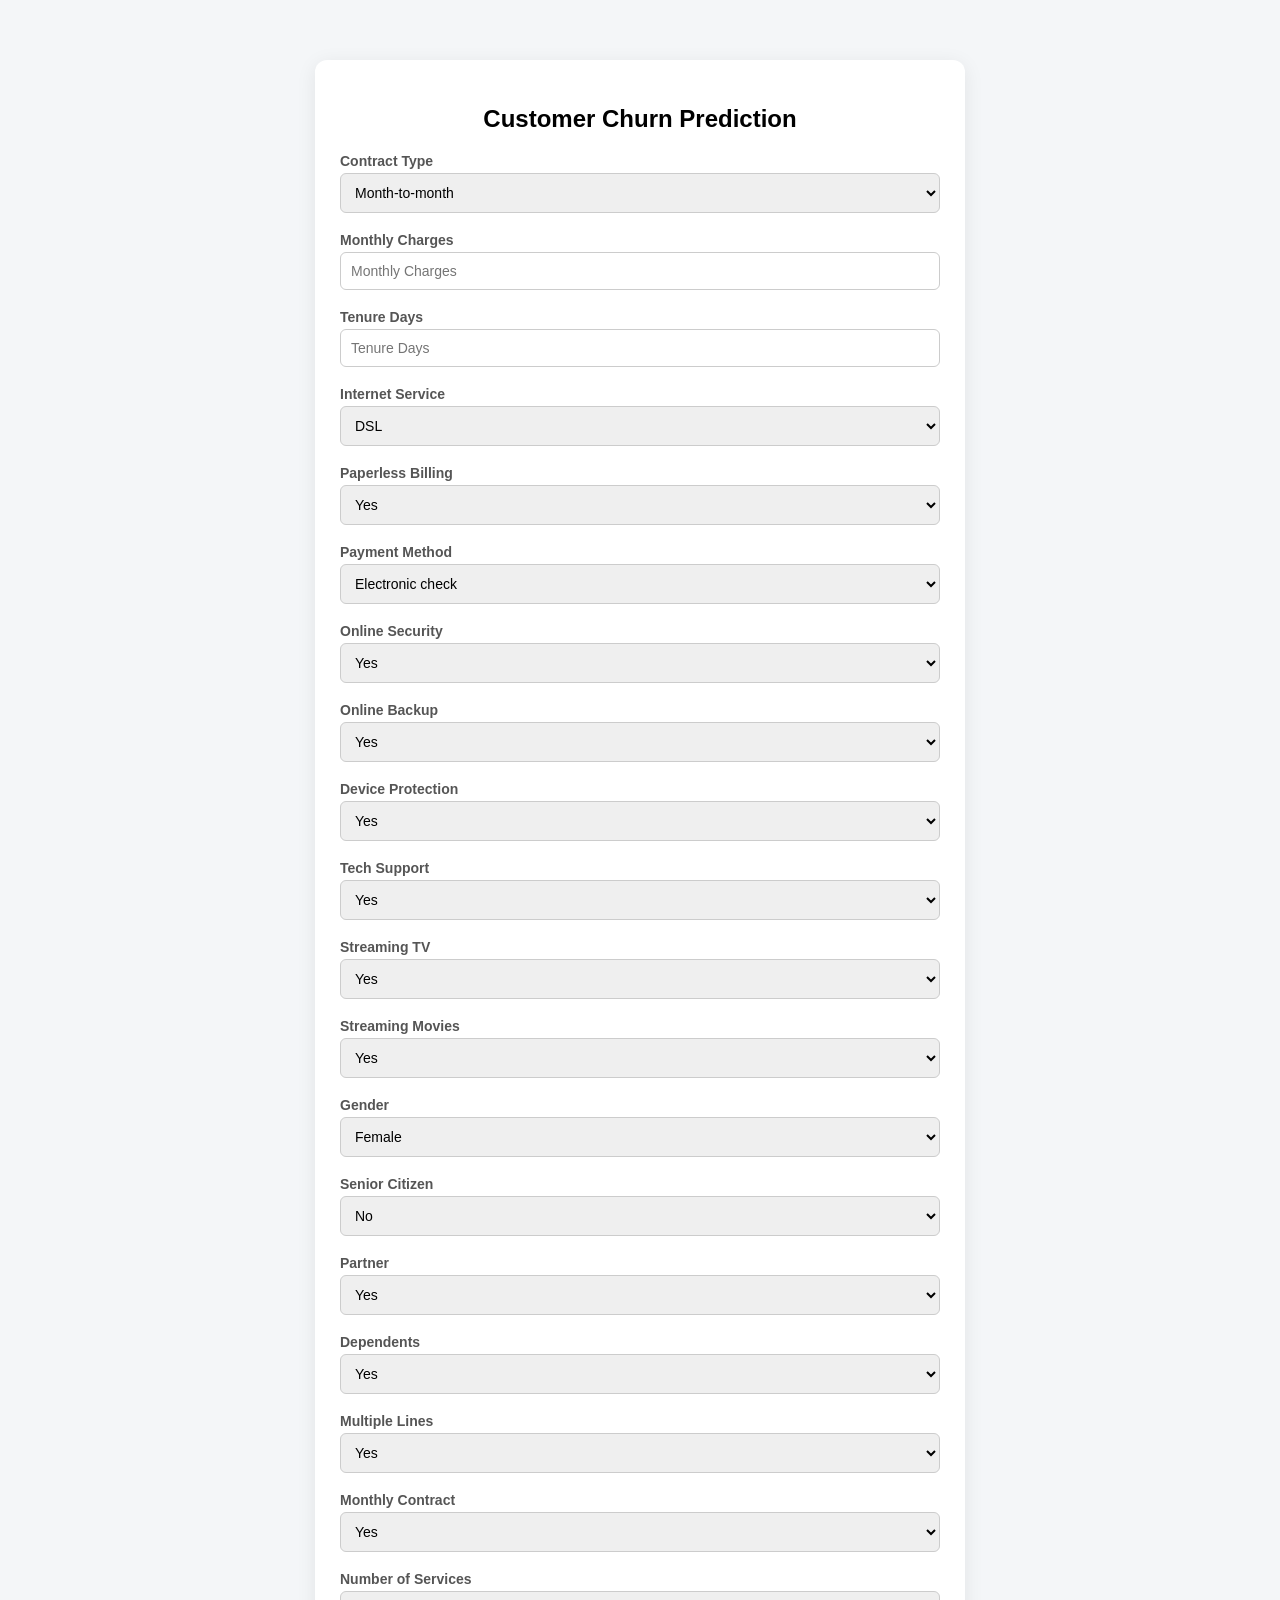
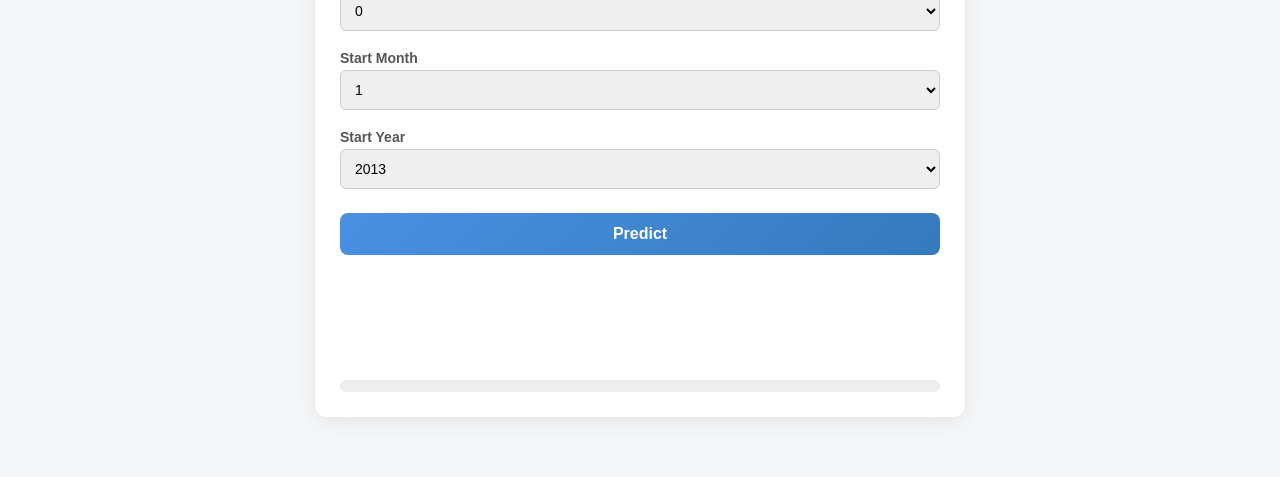
<file: api/index.html>
<!doctype html>
<html>
  <head>
    <title>Churn Predictor</title>
    <link rel="stylesheet" href="styles.css" />
  </head>

  <body>
    <div class="container">
      <h2>Customer Churn Prediction</h2>

      <h4 style="padding: 0; margin: 0">Contract Type</h4>

      <select id="type">
        <option value="Month-to-month">Month-to-month</option>
        <option value="One year">One year</option>
        <option value="Two year">Two year</option>
      </select>

      <h4 style="padding: 0; margin: 15px 0 0 0">Monthly Charges</h4>

      <input id="monthly_charges" type="number" placeholder="Monthly Charges" />

      <h4 style="padding: 0; margin: 15px 0 0 0">Tenure Days</h4>

      <input id="tenure_days" type="number" placeholder="Tenure Days" />

      <h4 style="padding: 0; margin: 15px 0 0 0">Internet Service</h4>

      <select id="internet_service">
        <option value="DSL">DSL</option>
        <option value="Fiber optic">Fiber optic</option>
        <option value="No">No</option>
      </select>

      <h4 style="padding: 0; margin: 15px 0 0 0">Paperless Billing</h4>

      <select id="paperless_billing">
        <option value="Yes">Yes</option>
        <option value="No">No</option>
      </select>

      <h4 style="padding: 0; margin: 15px 0 0 0">Payment Method</h4>

      <select id="payment_method">
        <option value="Electronic check">Electronic check</option>
        <option value="Mailed check">Mailed check</option>
        <option value="Bank transfer (automatic)">
          Bank transfer (automatic)
        </option>
        <option value="Credit card (automatic)">Credit card (automatic)</option>
      </select>

      <h4 style="padding: 0; margin: 15px 0 0 0">Online Security</h4>

      <select id="online_security">
        <option value="Yes">Yes</option>
        <option value="No">No</option>
      </select>
      <h4 style="padding: 0; margin: 15px 0 0 0">Online Backup</h4>
      <select id="online_backup">
        <option value="Yes">Yes</option>
        <option value="No">No</option>
      </select>

      <h4 style="padding: 0; margin: 15px 0 0 0">Device Protection</h4>

      <select id="device_protection">
        <option value="Yes">Yes</option>
        <option value="No">No</option>
      </select>

      <h4 style="padding: 0; margin: 15px 0 0 0">Tech Support</h4>

      <select id="tech_support">
        <option value="Yes">Yes</option>
        <option value="No">No</option>
      </select>

      <h4 style="padding: 0; margin: 15px 0 0 0">Streaming TV</h4>
      <select id="streaming_tv">
        <option value="Yes">Yes</option>
        <option value="No">No</option>
      </select>

      <h4 style="padding: 0; margin: 15px 0 0 0">Streaming Movies</h4>

      <select id="streaming_movies">
        <option value="Yes">Yes</option>
        <option value="No">No</option>
      </select>

      <h4 style="padding: 0; margin: 15px 0 0 0">Gender</h4>

      <select id="gender">
        <option value="Female">Female</option>
        <option value="Male">Male</option>
      </select>

      <h4 style="padding: 0; margin: 15px 0 0 0">Senior Citizen</h4>

      <select id="senior_citizen">
        <option value="No">No</option>
        <option value="Yes">Yes</option>
      </select>

      <h4 style="padding: 0; margin: 15px 0 0 0">Partner</h4>

      <select id="partner">
        <option value="Yes">Yes</option>
        <option value="No">No</option>
      </select>

      <h4 style="padding: 0; margin: 15px 0 0 0">Dependents</h4>

      <select id="dependents">
        <option value="Yes">Yes</option>
        <option value="No">No</option>
      </select>

      <h4 style="padding: 0; margin: 15px 0 0 0">Multiple Lines</h4>

      <select id="multiple_lines">
        <option value="Yes">Yes</option>
        <option value="No">No</option>
      </select>

      <h4 style="padding: 0; margin: 15px 0 0 0">Monthly Contract</h4>

      <select id="monthly_contract">
        <option value="Yes">Yes</option>
        <option value="No">No</option>
      </select>

      <h4 style="padding: 0; margin: 15px 0 0 0">Number of Services</h4>

      <select id="num_services">
        <option value="0">0</option>
        <option value="1">1</option>
        <option value="2">2</option>
        <option value="3">3</option>
        <option value="4">4</option>
        <option value="5">5</option>
        <option value="6">6</option>
        <option value="7">7</option>
      </select>

      <h4 style="padding: 0; margin: 15px 0 0 0">Start Month</h4>

      <select id="start_month">
        <option value="1">1</option>
        <option value="2">2</option>
        <option value="3">3</option>
        <option value="4">4</option>
        <option value="5">5</option>
        <option value="6">6</option>
        <option value="7">7</option>
        <option value="8">8</option>
        <option value="9">9</option>
        <option value="10">10</option>
        <option value="11">11</option>
        <option value="12">12</option>
      </select>

      <h4 style="padding: 0; margin: 15px 0 0 0">Start Year</h4>

      <select id="start_year">
        <option value="2013">2013</option>
        <option value="2014">2014</option>
        <option value="2015">2015</option>
        <option value="2016">2016</option>
        <option value="2017">2017</option>
        <option value="2018">2018</option>
        <option value="2019">2019</option>
        <option value="2020">2020</option>
      </select>

      <button onclick="predict()">Predict</button>

      <div
        id="prediction"
        style="padding: 10px 0px 25px 0px; font-size: 30px; font-weight: bold"
      ></div>
      <div
        id="churn_probability"
        style="padding: 5px 0px 20px 0px; font-size: 20px; font-weight: bold"
      ></div>
      <div
        id="probability_text"
        style="padding: 10px 0px 20px 0px; font-size: 20px; font-weight: bold"
      ></div>
      <div class="bar-container">
        <div id="prob-bar"></div>
      </div>
    </div>
    <script src="api.js"></script>
  </body>
</html>
</file>
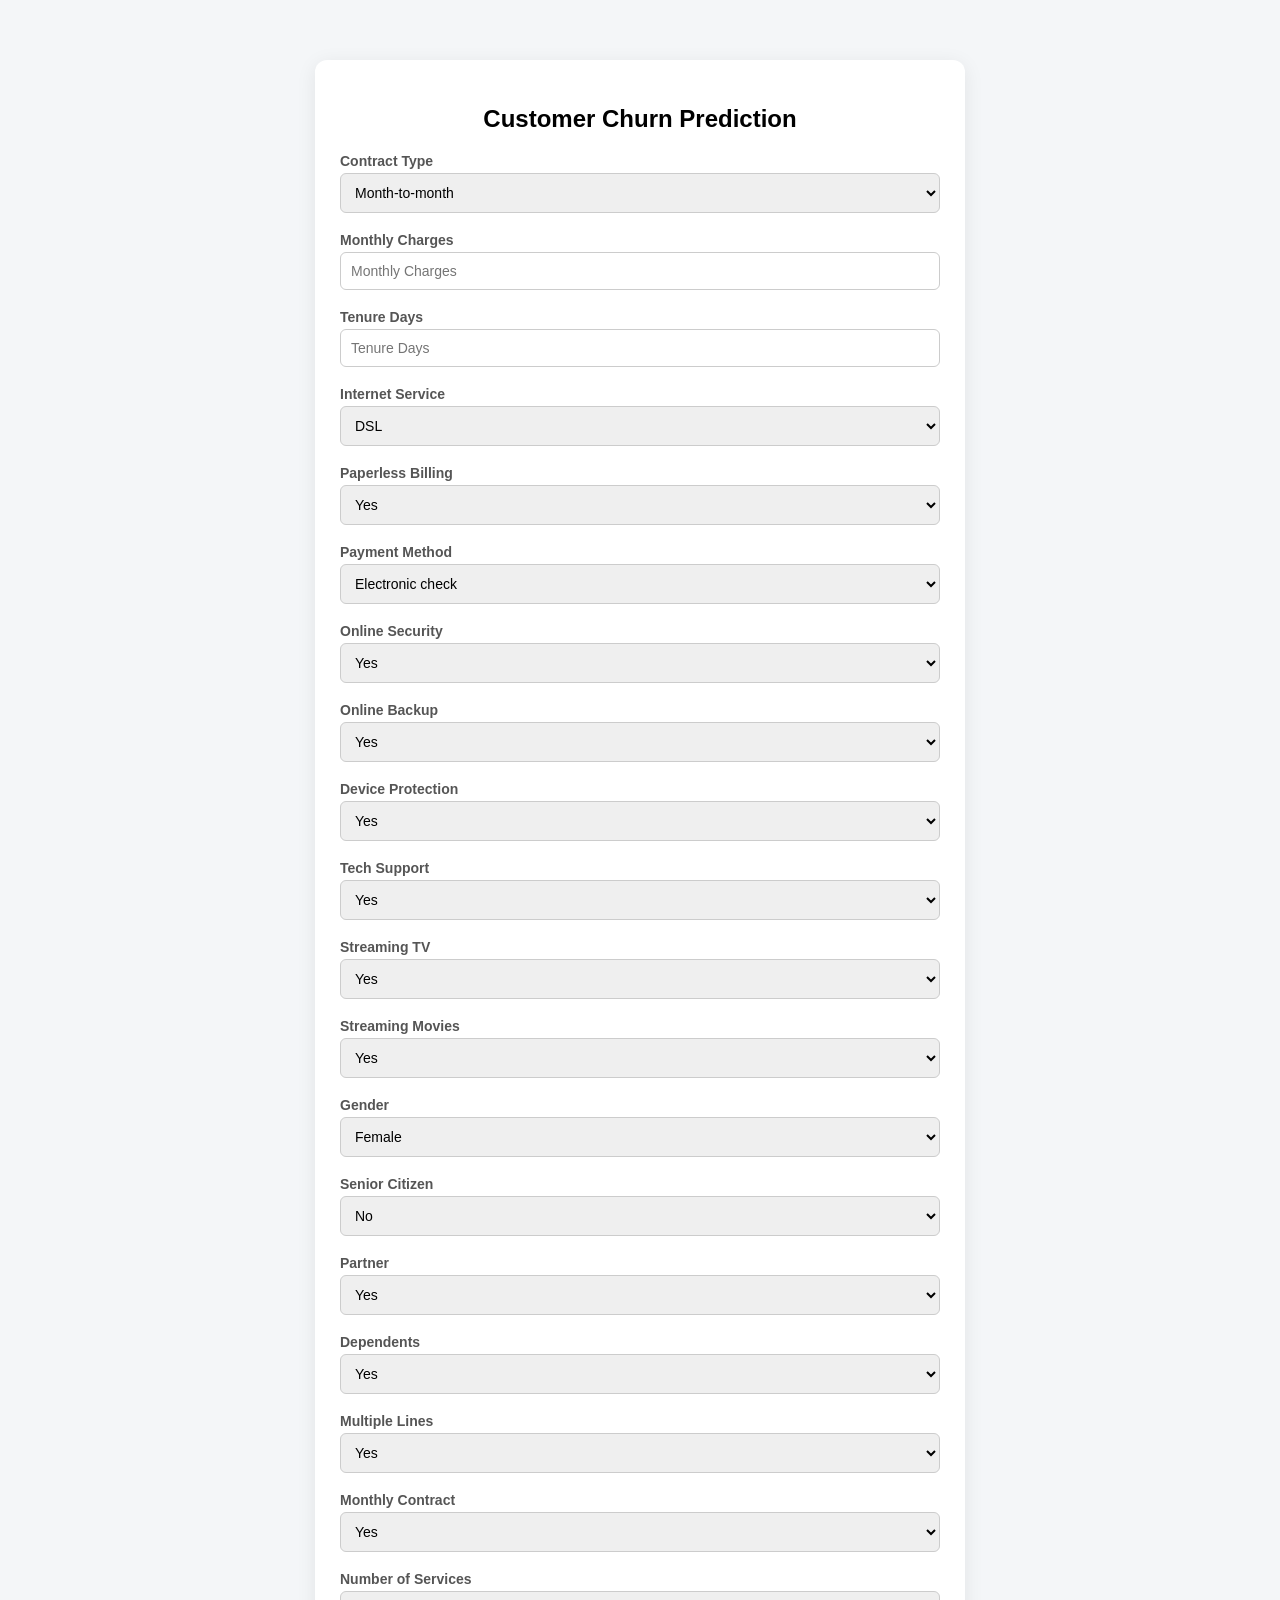
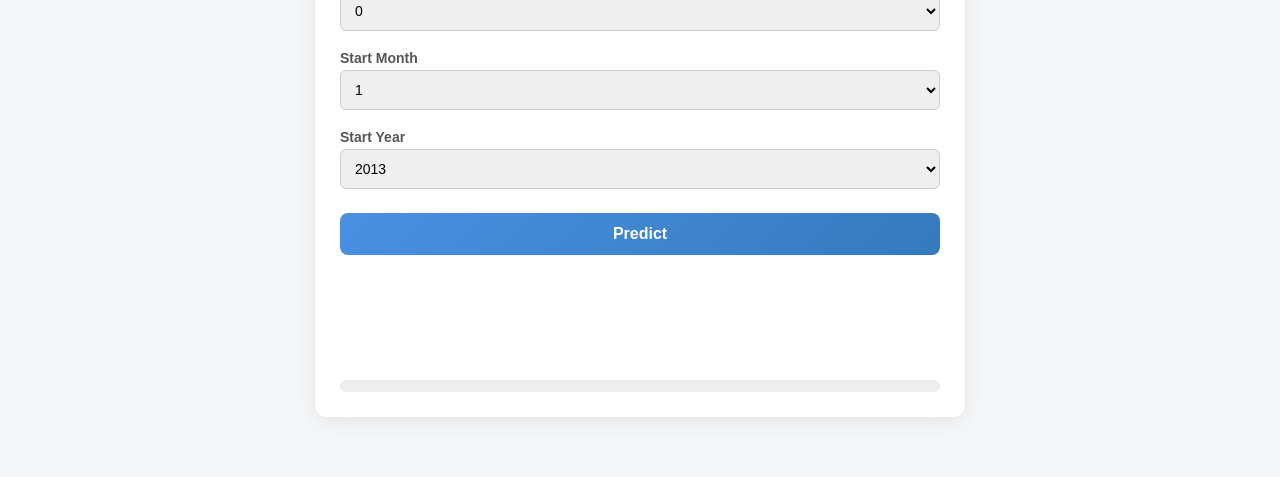
<file: docs/index.html>
<!doctype html>
<html>
  <head>
    <meta charset="utf-8" />
    <title>Churn Predictor</title>
    <link rel="stylesheet" href="styles.css" />
  </head>

  <body>
    <div class="container">
      <h2>Customer Churn Prediction</h2>

      <h4 style="padding: 0; margin: 0">Contract Type</h4>

      <select id="type">
        <option value="Month-to-month">Month-to-month</option>
        <option value="One year">One year</option>
        <option value="Two year">Two year</option>
      </select>

      <h4 style="padding: 0; margin: 15px 0 0 0">Monthly Charges</h4>

      <input id="monthly_charges" type="number" placeholder="Monthly Charges" />

      <h4 style="padding: 0; margin: 15px 0 0 0">Tenure Days</h4>

      <input id="tenure_days" type="number" placeholder="Tenure Days" />

      <h4 style="padding: 0; margin: 15px 0 0 0">Internet Service</h4>

      <select id="internet_service">
        <option value="DSL">DSL</option>
        <option value="Fiber optic">Fiber optic</option>
        <option value="No">No</option>
      </select>

      <h4 style="padding: 0; margin: 15px 0 0 0">Paperless Billing</h4>

      <select id="paperless_billing">
        <option value="Yes">Yes</option>
        <option value="No">No</option>
      </select>

      <h4 style="padding: 0; margin: 15px 0 0 0">Payment Method</h4>

      <select id="payment_method">
        <option value="Electronic check">Electronic check</option>
        <option value="Mailed check">Mailed check</option>
        <option value="Bank transfer (automatic)">
          Bank transfer (automatic)
        </option>
        <option value="Credit card (automatic)">Credit card (automatic)</option>
      </select>

      <h4 style="padding: 0; margin: 15px 0 0 0">Online Security</h4>

      <select id="online_security">
        <option value="Yes">Yes</option>
        <option value="No">No</option>
      </select>
      <h4 style="padding: 0; margin: 15px 0 0 0">Online Backup</h4>
      <select id="online_backup">
        <option value="Yes">Yes</option>
        <option value="No">No</option>
      </select>

      <h4 style="padding: 0; margin: 15px 0 0 0">Device Protection</h4>

      <select id="device_protection">
        <option value="Yes">Yes</option>
        <option value="No">No</option>
      </select>

      <h4 style="padding: 0; margin: 15px 0 0 0">Tech Support</h4>

      <select id="tech_support">
        <option value="Yes">Yes</option>
        <option value="No">No</option>
      </select>

      <h4 style="padding: 0; margin: 15px 0 0 0">Streaming TV</h4>
      <select id="streaming_tv">
        <option value="Yes">Yes</option>
        <option value="No">No</option>
      </select>

      <h4 style="padding: 0; margin: 15px 0 0 0">Streaming Movies</h4>

      <select id="streaming_movies">
        <option value="Yes">Yes</option>
        <option value="No">No</option>
      </select>

      <h4 style="padding: 0; margin: 15px 0 0 0">Gender</h4>

      <select id="gender">
        <option value="Female">Female</option>
        <option value="Male">Male</option>
      </select>

      <h4 style="padding: 0; margin: 15px 0 0 0">Senior Citizen</h4>

      <select id="senior_citizen">
        <option value="No">No</option>
        <option value="Yes">Yes</option>
      </select>

      <h4 style="padding: 0; margin: 15px 0 0 0">Partner</h4>

      <select id="partner">
        <option value="Yes">Yes</option>
        <option value="No">No</option>
      </select>

      <h4 style="padding: 0; margin: 15px 0 0 0">Dependents</h4>

      <select id="dependents">
        <option value="Yes">Yes</option>
        <option value="No">No</option>
      </select>

      <h4 style="padding: 0; margin: 15px 0 0 0">Multiple Lines</h4>

      <select id="multiple_lines">
        <option value="Yes">Yes</option>
        <option value="No">No</option>
      </select>

      <h4 style="padding: 0; margin: 15px 0 0 0">Monthly Contract</h4>

      <select id="monthly_contract">
        <option value="Yes">Yes</option>
        <option value="No">No</option>
      </select>

      <h4 style="padding: 0; margin: 15px 0 0 0">Number of Services</h4>

      <select id="num_services">
        <option value="0">0</option>
        <option value="1">1</option>
        <option value="2">2</option>
        <option value="3">3</option>
        <option value="4">4</option>
        <option value="5">5</option>
        <option value="6">6</option>
        <option value="7">7</option>
      </select>

      <h4 style="padding: 0; margin: 15px 0 0 0">Start Month</h4>

      <select id="start_month">
        <option value="1">1</option>
        <option value="2">2</option>
        <option value="3">3</option>
        <option value="4">4</option>
        <option value="5">5</option>
        <option value="6">6</option>
        <option value="7">7</option>
        <option value="8">8</option>
        <option value="9">9</option>
        <option value="10">10</option>
        <option value="11">11</option>
        <option value="12">12</option>
      </select>

      <h4 style="padding: 0; margin: 15px 0 0 0">Start Year</h4>

      <select id="start_year">
        <option value="2013">2013</option>
        <option value="2014">2014</option>
        <option value="2015">2015</option>
        <option value="2016">2016</option>
        <option value="2017">2017</option>
        <option value="2018">2018</option>
        <option value="2019">2019</option>
        <option value="2020">2020</option>
      </select>

      <button onclick="predict()">Predict</button>

      <div
        id="prediction"
        style="padding: 10px 0px 25px 0px; font-size: 30px; font-weight: bold"
      ></div>
      <div
        id="churn_probability"
        style="padding: 5px 0px 20px 0px; font-size: 20px; font-weight: bold"
      ></div>
      <div
        id="probability_text"
        style="padding: 10px 0px 20px 0px; font-size: 20px; font-weight: bold"
      ></div>
      <div class="bar-container">
        <div id="prob-bar"></div>
      </div>
    </div>
    <script src="api.js"></script>
  </body>
</html>
</file>
<file: api/styles.css>
body {
  font-family: Arial;
  background: #f4f6f8;
  margin: 0;
  padding: 20px;
}

.container {
  max-width: 600px;
  margin: 40px auto;
  padding: 25px;
  background: white;
  border-radius: 12px;
  box-shadow: 0 4px 20px rgba(0, 0, 0, 0.08);
}

h2 {
  text-align: center;
  margin-bottom: 20px;
}

h4 {
  margin-top: 18px;
  margin-bottom: 5px;
  font-size: 14px;
  color: #555;
}

input,
select {
  width: 100%;
  padding: 10px;
  margin: 4px 0;
  border-radius: 6px;
  border: 1px solid #ccc;
  font-size: 14px;
  box-sizing: border-box;
  transition: border 0.2s;
}

input:focus,
select:focus {
  border-color: #4a90e2;
  outline: none;
}

button {
  width: 100%;
  padding: 12px;
  margin-top: 20px;
  background: linear-gradient(135deg, #4a90e2, #357abd);
  color: white;
  border: none;
  border-radius: 8px;
  font-size: 16px;
  font-weight: bold;
  cursor: pointer;
  box-sizing: border-box;
  transition:
    transform 0.1s,
    box-shadow 0.1s;
}

button:hover {
  transform: translateY(-2px);
  box-shadow: 0 4px 10px rgba(0, 0, 0, 0.15);
}

#prediction {
  margin-top: 25px;
  font-size: 24px;
  font-weight: bold;
  text-align: center;
  padding: 10px 0 25px 0;
}

#churn_probability {
  text-align: center;
  font-size: 18px;
  font-weight: bold;
  padding: 5px 0 20px 0;
}

#probability_text {
  text-align: center;
  font-size: 20px;
  font-weight: bold;
  padding: 10px 0 20px 0;
}

.bar-container {
  width: 100%;
  height: 12px;
  background: #eee;
  border-radius: 6px;
  margin-top: 10px;
}

#prob-bar {
  height: 100%;
  width: 0%;
  background: red;
  border-radius: 6px;
  transition: width 0.5s;
}
</file>
<file: docs/styles.css>
body {
  font-family: Arial;
  background: #f4f6f8;
  margin: 0;
  padding: 20px;
}

.container {
  max-width: 600px;
  margin: 40px auto;
  padding: 25px;
  background: white;
  border-radius: 12px;
  box-shadow: 0 4px 20px rgba(0, 0, 0, 0.08);
}

h2 {
  text-align: center;
  margin-bottom: 20px;
}

h4 {
  margin-top: 18px;
  margin-bottom: 5px;
  font-size: 14px;
  color: #555;
}

input,
select {
  width: 100%;
  padding: 10px;
  margin: 4px 0;
  border-radius: 6px;
  border: 1px solid #ccc;
  font-size: 14px;
  box-sizing: border-box;
  transition: border 0.2s;
}

input:focus,
select:focus {
  border-color: #4a90e2;
  outline: none;
}

button {
  width: 100%;
  padding: 12px;
  margin-top: 20px;
  background: linear-gradient(135deg, #4a90e2, #357abd);
  color: white;
  border: none;
  border-radius: 8px;
  font-size: 16px;
  font-weight: bold;
  cursor: pointer;
  box-sizing: border-box;
  transition:
    transform 0.1s,
    box-shadow 0.1s;
}

button:hover {
  transform: translateY(-2px);
  box-shadow: 0 4px 10px rgba(0, 0, 0, 0.15);
}

#prediction {
  margin-top: 25px;
  font-size: 24px;
  font-weight: bold;
  text-align: center;
  padding: 10px 0 25px 0;
}

#churn_probability {
  text-align: center;
  font-size: 18px;
  font-weight: bold;
  padding: 5px 0 20px 0;
}

#probability_text {
  text-align: center;
  font-size: 20px;
  font-weight: bold;
  padding: 10px 0 20px 0;
}

.bar-container {
  width: 100%;
  height: 12px;
  background: #eee;
  border-radius: 6px;
  margin-top: 10px;
}

#prob-bar {
  height: 100%;
  width: 0%;
  background: red;
  border-radius: 6px;
  transition: width 0.5s;
}
</file>
